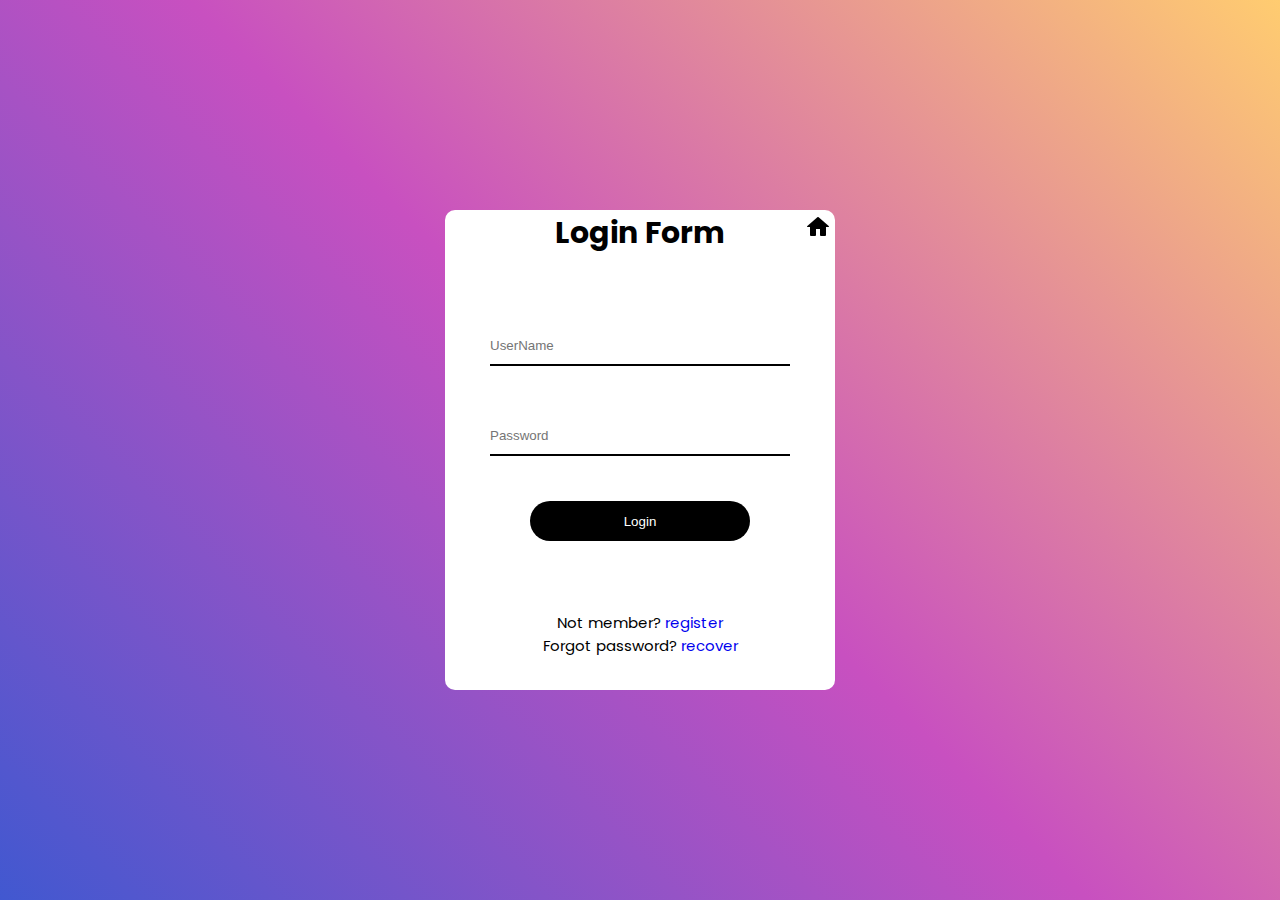
<file: login.html>
<!DOCTYPE html>
<html lang="en-US">

<head>
    <meta charset="UTF-8">
    <title>login</title>

    <link rel="stylesheet" href="https://cdnjs.cloudflare.com/ajax/libs/font-awesome/4.7.0/css/font-awesome.min.css">
    <link rel="stylesheet" href="login.css">
    
</head>

<body>
    <form  
    name="dangky"onSubmit="return kiemtra()"action="index.html"> 

        <div class="card">
            <div class="home">
                <a href="index.html">
                <img src="[data-uri]"/>
            </a>
            </div>
            <h1>Login Form</h1>
            <div class="name">
                <input type="text" placeholder="UserName"
                 name="username" id="us">
                <small></small>
            </div>
            <div class="pass">
                <input type="password" placeholder="Password"
                name="pas" id="pas">
                <small></small>
            </div>
            <button type="submit" >Login</button>
            <p>Not member? <a href="register.html">register</a></p>
            <p>Forgot password? <a href="lostpassword.html">recover</a></p>
        </div>
    </form>
    <script>
        function kiemtra(){
          var us=document.getElementById("us").value;
          var pa=document.getElementById("pas").value;
       if(us.length==0 ||  pa.length==0){
           alert("Bạn chưa nhập đủ");
        document.getElementById("us").focus();
           return false;
       }
        else{
           alert("Bạn đã đăng kí thành công!");
       }
     
       
        }
    </script>
</body>

</html>
</file>
<file: login.css>
@import url('https://fonts.googleapis.com/css2?family=Poppins:wght@100;400&display=swap');
* {
    margin: 0;
    padding: 0;
    box-sizing: border-box;
}

body {
    height: 100vh;
    background: linear-gradient(45deg, rgb(65, 88, 208) 0%, rgb(200, 80, 192) 50%, rgb(255, 204, 112) 100%);
    display: flex;
    justify-content: center;
    align-items: center;
    font-family: "Poppins";
    color: black;
    font-size: 15px;
}

.card {
    border: none;
    background: white;
    width: 390px;
    height: 480px;
    border-radius: 10px;
    text-align: center;
}

.name input {
    margin: 70px 0 0 0;
    width: 300px;
    height: 40px;
    border: none;
    outline: none;
    border-bottom: 2px solid;
}

.pass input {
    margin: 50px 0 0 0;
    width: 300px;
    height: 40px;
    border: none;
    outline: none;
    border-bottom: 2px solid;
}

.card button {
    margin: 45px 0 70px 0;
    color: white;
    width: 220px;
    height: 40px;
    border: none;
    border-radius: 20px;
    background: black;
}

.card button:hover {
    background: rgb(81, 108, 240);
}

.card a {
    text-decoration: none;
}

.card a:hover {
    color: red;
}

.card h1 {
    margin-left: 35px;
}


/* nut home */

.home img {
    float: right;
    padding: 5px;
}
</file>
